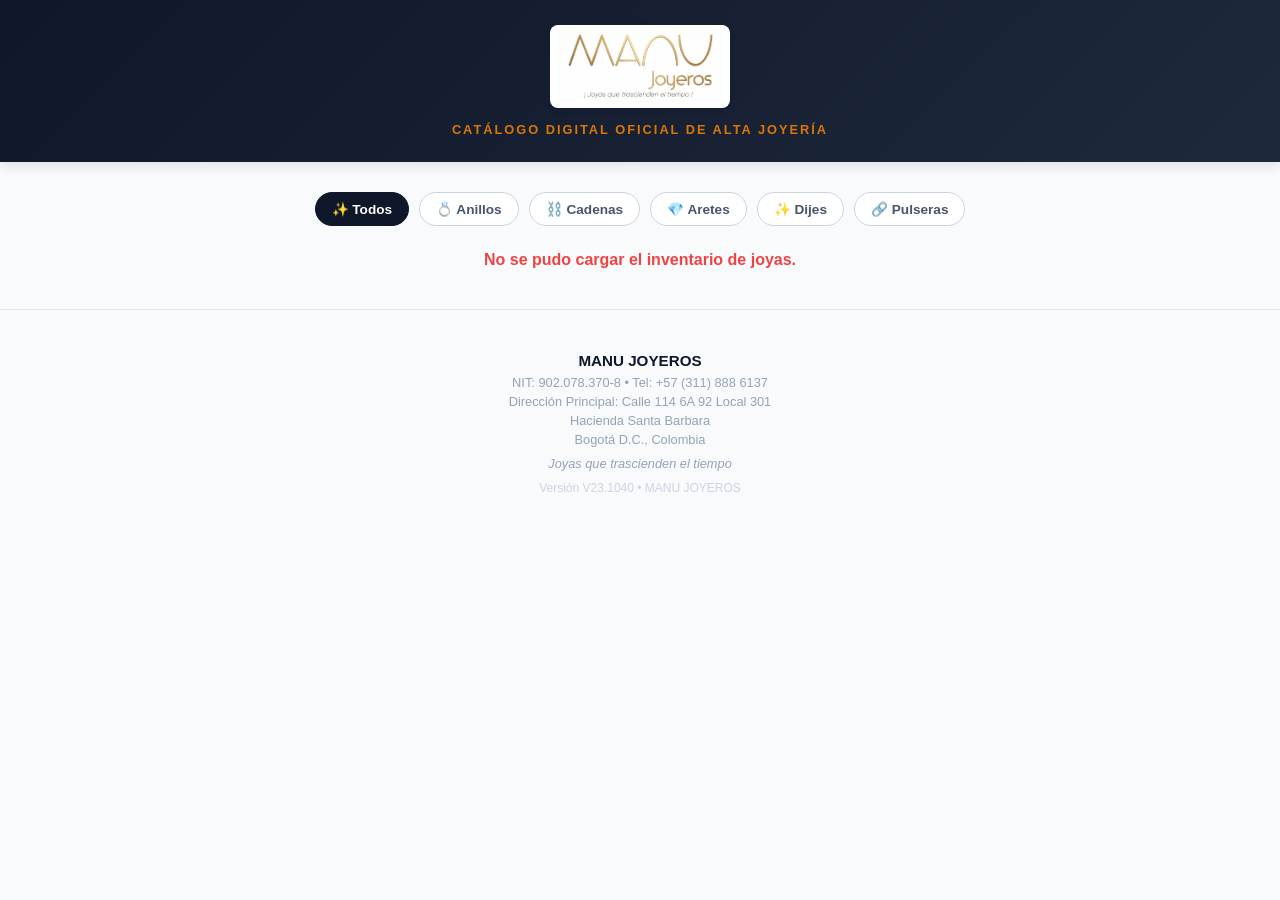
<file: catalogomanu.html>
<!DOCTYPE html>
<html lang="es">
<head>
    <meta charset="UTF-8">
    <meta name="viewport" content="width=device-width, initial-scale=1.0">
    <title>Catálogo Digital - MANU JOYEROS</title>
    <link rel="stylesheet" href="css/styles.css">
    <style>
        body { background-color: #f8fafc; font-family: 'Segoe UI', Tahoma, Geneva, Verdana, sans-serif; color: #0f172a; margin: 0; padding: 0; }
        
        .catalog-header { 
            background: linear-gradient(135deg, #0f172a 0%, #1e293b 100%); 
            color: #ffffff; 
            padding: 25px 20px; 
            text-align: center; 
            box-shadow: 0 4px 12px rgba(0,0,0,0.1); 
            display: flex;
            flex-direction: column;
            align-items: center;
            justify-content: center;
            gap: 10px;
        }

        .catalog-logo-container { 
            background-color: #ffffff; 
            padding: 6px; 
            border-radius: 8px; 
            display: inline-block; 
            width: 100%; 
            max-width: 180px; 
            box-shadow: 0 2px 6px rgba(0,0,0,0.15); 
        }

        .catalog-logo-img { 
            width: 100%; 
            height: auto; 
            display: block; 
            object-fit: contain; 
        }

        .catalog-subtitle { 
            font-size: 0.80rem; 
            text-transform: uppercase; 
            letter-spacing: 2px; 
            color: #d97706; 
            font-weight: 600; 
            margin-top: 4px;
        }
        
        .catalog-container { max-width: 1200px; margin: 30px auto; padding: 0 15px; }
        
        .filters-bar { display: flex; justify-content: center; gap: 10px; margin-bottom: 25px; flex-wrap: wrap; }
        .filter-btn { background: #ffffff; border: 1.5px solid #cbd5e1; padding: 8px 16px; border-radius: 20px; font-weight: 600; font-size: 0.85rem; cursor: pointer; color: #475569; transition: all 0.2s; }
        .filter-btn:hover, .filter-btn.active { background: #0f172a; color: #ffffff; border-color: #0f172a; }

        .products-grid { display: grid; grid-template-columns: repeat(auto-fill, minmax(280px, 1fr)); gap: 20px; }
        
        .product-card { background: #ffffff; border-radius: 14px; border: 1px solid #e2e8f0; overflow: hidden; box-shadow: 0 4px 12px rgba(0,0,0,0.04); display: flex; flex-direction: column; transition: transform 0.2s, box-shadow 0.2s; position: relative; }
        .product-card:hover { transform: translateY(-3px); box-shadow: 0 10px 25px rgba(0,0,0,0.08); }
        
        .product-img-box { width: 100%; height: 240px; background: #f1f5f9; display: flex; align-items: center; justify-content: center; position: relative; overflow: hidden; }
        .product-img-box img { width: 100%; height: 100%; object-fit: cover; }
        
        .sku-tag { position: absolute; top: 10px; left: 10px; background: rgba(15, 23, 42, 0.85); color: #fff; padding: 3px 10px; border-radius: 12px; font-size: 0.75rem; font-weight: 600; backdrop-filter: blur(4px); z-index: 2; }

        .discount-badge-pro {
            position: absolute;
            top: 12px;
            right: 12px;
            background: #ffffff;
            border: 2px solid #dc2626;
            border-radius: 10px;
            padding: 6px 10px;
            display: flex;
            flex-direction: column;
            align-items: center;
            justify-content: center;
            box-shadow: 0 4px 12px rgba(220, 38, 38, 0.25);
            z-index: 3;
            text-align: center;
            min-width: 65px;
        }
        .discount-top-text { background: #dc2626; color: #ffffff; font-size: 0.55rem; font-weight: 800; letter-spacing: 1.5px; padding: 1px 6px; border-radius: 4px; text-transform: uppercase; margin-bottom: 2px; }
        .discount-main-num { color: #dc2626; font-size: 1.25rem; font-weight: 900; line-height: 1; letter-spacing: -0.5px; }
        .discount-bottom-text { color: #dc2626; font-size: 0.65rem; font-weight: 800; letter-spacing: 1px; text-transform: uppercase; margin-top: 1px; }

        .product-info { padding: 18px; display: flex; flex-direction: column; flex: 1; }
        .product-title { font-size: 1rem; font-weight: bold; color: #0f172a; margin-bottom: 6px; line-height: 1.4; }
        .product-details { font-size: 0.80rem; color: #64748b; margin-bottom: 15px; line-height: 1.4; flex: 1; }
        
        .product-price-row { display: flex; justify-content: space-between; align-items: center; border-top: 1px solid #f1f5f9; padding-top: 12px; margin-top: auto; }
        .price-label-cat { font-size: 0.68rem; text-transform: uppercase; color: #94a3b8; font-weight: bold; display: block; }
        .price-val-cat { font-size: 1.2rem; font-weight: bold; color: #10b981; }
        
        .price-old { font-size: 0.85rem; color: #94a3b8; text-decoration: line-through; margin-right: 6px; font-weight: 600; }
        .price-val-discount { font-size: 1.2rem; font-weight: bold; color: #dc2626; }

        .sold-badge-pro {
            background: #ffffff;
            border: 2px solid #0f172a;
            border-radius: 8px;
            padding: 4px 14px;
            display: inline-flex;
            flex-direction: column;
            align-items: center;
            justify-content: center;
            box-shadow: 0 3px 10px rgba(15, 23, 42, 0.2);
            text-align: center;
        }
        .sold-main-text { color: #0f172a; font-size: 1.1rem; font-weight: 900; line-height: 1.1; letter-spacing: 3px; }

        .btn-cert-link { background: #0f172a; color: white; border: none; padding: 6px 12px; border-radius: 6px; font-size: 0.78rem; font-weight: 600; cursor: pointer; text-decoration: none; display: inline-flex; align-items: center; gap: 4px; transition: background 0.2s; }
        .btn-cert-link:hover { background: #1e293b; }

        .btn-whatsapp-link { background: #25d366; color: white; border: none; padding: 6px 12px; border-radius: 6px; font-size: 0.78rem; font-weight: 600; cursor: pointer; text-decoration: none; display: inline-flex; align-items: center; gap: 4px; transition: background 0.2s; box-shadow: 0 2px 5px rgba(37, 211, 102, 0.2); }
        .btn-whatsapp-link:hover { background: #20ba5a; }

        .catalog-footer { text-align: center; padding: 40px 20px; color: #94a3b8; font-size: 0.8rem; border-top: 1px solid #e2e8f0; margin-top: 40px; line-height: 1.5; }

        /* ESTILOS DEL SPINNER / MODAL DE PROCESAMIENTO */
        #spinnerOverlay {
            position: fixed;
            top: 0;
            left: 0;
            width: 100%;
            height: 100%;
            background: rgba(15, 23, 42, 0.6);
            backdrop-filter: blur(3px);
            display: none;
            align-items: center;
            justify-content: center;
            z-index: 9999;
        }
        .spinner-modal {
            background: #ffffff;
            padding: 30px 40px;
            border-radius: 16px;
            box-shadow: 0 20px 25px -5px rgba(0, 0, 0, 0.1), 0 10px 10px -5px rgba(0, 0, 0, 0.04);
            text-align: center;
            max-width: 320px;
            width: 90%;
            animation: fadeInScale 0.2s ease-in-out;
        }
        .spinner-circle {
            width: 50px;
            height: 50px;
            border: 4px solid #e2e8f0;
            border-top: 4px solid #0f172a;
            border-radius: 50%;
            animation: spin 0.8s linear infinite;
            margin: 0 auto 16px auto;
        }
        @keyframes spin {
            0% { transform: rotate(0deg); }
            100% { transform: rotate(360deg); }
        }
        @keyframes fadeInScale {
            from { opacity: 0; transform: scale(0.95); }
            to { opacity: 1; transform: scale(1); }
        }
    </style>
</head>
<body>

    <!-- MODAL / SPINNER DE CARGA FLOTANTE -->
    <div id="spinnerOverlay">
        <div class="spinner-modal">
            <div class="spinner-circle"></div>
            <div id="spinnerTexto" style="font-weight: 700; color: #0f172a; font-size: 1.05rem; margin-bottom: 6px;">Procesando...</div>
            <div style="font-size: 0.8rem; color: #64748b;">Por favor espere un momento.</div>
        </div>
    </div>

    <header class="catalog-header">
        <div class="catalog-logo-container">
            <img src="manu_joyeros.jpg" alt="MANU JOYEROS" class="catalog-logo-img">
        </div>
        <div class="catalog-subtitle">Catálogo Digital Oficial de Alta Joyería</div>
    </header>

    <div class="catalog-container">
        <div class="filters-bar" id="filtersContainer">
            <button class="filter-btn active" onclick="filtrarPorCategoria('TODOS', event)">✨ Todos</button>
            <button class="filter-btn" onclick="filtrarPorCategoria('ANILLOS', event)">💍 Anillos</button>
            <button class="filter-btn" onclick="filtrarPorCategoria('CADENAS', event)">⛓️ Cadenas</button>
            <button class="filter-btn" onclick="filtrarPorCategoria('ARETES', event)">💎 Aretes</button>
            <button class="filter-btn" onclick="filtrarPorCategoria('DIJES', event)">✨ Dijes</button>
            <button class="filter-btn" onclick="filtrarPorCategoria('PULSERAS', event)">🔗 Pulseras</button>
        </div>

        <div id="catalogGrid" class="products-grid">
            <p style="grid-column: 1 / -1; text-align: center; color: #64748b; padding: 40px 0;">Cargando catálogo de joyas...</p>
        </div>
    </div>

    <footer class="catalog-footer">
        <strong id="lblFooterEmpresa" style="font-size: 0.95rem; color: #0f172a;">MANU JOYEROS</strong><br>
        NIT: <span id="lblFooterNit">900.000.000-1</span> • Tel: <span id="lblFooterTel">+57 (300) 8123125</span><br>
        Dirección Principal: <span id="lblFooterDir">Ak 7 #115-60 Local 100017</span><br>
        <span id="lblFooterEdificio">Hacienda Santa Barbara</span><br>
        <span id="lblFooterCiudad">Bogotá D.C., Colombia</span><br>
        <em style="margin-top: 4px; display: inline-block;">Joyas que trascienden el tiempo</em><br>
        <span style="font-size: 0.75rem; color: #cbd5e1; margin-top: 6px; display: inline-block;" id="lblCatalogVersion">Versión Cargando... • MANU JOYEROS</span>
    </footer>

    <script src="js/config.js"></script>
    <script src="js/api.js"></script>
    <script>
        let productosGlobales = [];
        let valorOroDiaGlobal = 250000;

        // Funciones del Spinner flotante
        function mostrarSpinner(mensaje = "Procesando...") {
            const overlay = document.getElementById("spinnerOverlay");
            const texto = document.getElementById("spinnerTexto");
            if (texto) texto.textContent = mensaje;
            if (overlay) overlay.style.display = "flex";
        }

        function ocultarSpinner() {
            const overlay = document.getElementById("spinnerOverlay");
            if (overlay) overlay.style.display = "none";
        }

        document.addEventListener("DOMContentLoaded", async () => {
            let empresaNombre = "MANU JOYEROS";
            let empresaNit = "900.000.000-1";
            let empresaTel = "+57 (300) 8123125";
            let empresaDir = "Ak 7 #115-60 Local 100017";
            let empresaEdificio = "Hacienda Santa Barbara";
            let empresaCiudad = "Bogotá D.C., Colombia";
            let versionSistema = "V1.1155";

            if (typeof CONFIG !== 'undefined') {
                if (CONFIG.VERSION) versionSistema = CONFIG.VERSION;
                if (CONFIG.NOMBRE_EMPRESA) empresaNombre = CONFIG.NOMBRE_EMPRESA;
                if (CONFIG.NIT) empresaNit = CONFIG.NIT;
                if (CONFIG.TELEFONO) empresaTel = CONFIG.TELEFONO;
                if (CONFIG.DIRECCION) empresaDir = CONFIG.DIRECCION;
                if (CONFIG.EDIFICIO_O_LOCAL) empresaEdificio = CONFIG.EDIFICIO_O_LOCAL;
                if (CONFIG.CIUDAD) empresaCiudad = CONFIG.CIUDAD;
            }

            document.getElementById("lblFooterEmpresa").textContent = empresaNombre;
            document.getElementById("lblFooterNit").textContent = empresaNit;
            document.getElementById("lblFooterTel").textContent = empresaTel;
            document.getElementById("lblFooterDir").textContent = empresaDir;
            document.getElementById("lblFooterEdificio").textContent = empresaEdificio;
            document.getElementById("lblFooterCiudad").textContent = empresaCiudad;
            document.getElementById("lblCatalogVersion").textContent = `Versión ${versionSistema} • ${empresaNombre}`;

            await cargarDatosCatalogo();
        });

        async function cargarDatosCatalogo() {
            mostrarSpinner("Sincronizando catálogo digital...");

            try {
                const _ts = Date.now();
                const [resOro, resProd] = await Promise.all([
                    API.llamar("obtenerValorOroDia", { _ts: _ts }, "GET"),
                    API.llamar("obtenerProductos", { _ts: _ts }, "GET")
                ]);

                ocultarSpinner();

                if (resOro && resOro.status === "success" && resOro.valor_oro_dia) {
                    valorOroDiaGlobal = Number(resOro.valor_oro_dia);
                }

                if (resProd && resProd.status === "success" && resProd.data) {
                    productosGlobales = resProd.data;
                    sincronizarCategoriasCatalogo(productosGlobales);
                    renderizarProductos(productosGlobales);
                } else {
                    document.getElementById("catalogGrid").innerHTML = `<p style="grid-column: 1 / -1; text-align: center; color: #ef4444; font-weight: bold;">No se pudo cargar el inventario de joyas.</p>`;
                }
            } catch (error) {
                ocultarSpinner();
                document.getElementById("catalogGrid").innerHTML = `<p style="grid-column: 1 / -1; text-align: center; color: #ef4444;">Error de conexión con el servidor.</p>`;
            }
        }

        function obtenerIconoCategoria(catUpper) {
            const mapaIconos = {
                "TODOS": "✨",
                "ANILLOS": "💍",
                "CADENAS": "⛓️",
                "ARETES": "💎",
                "DIJES": "✨",
                "PULSERAS": "🔗",
                "CANDONGA": "⭕",
                "CANDONGAS": "⭕",
                "TOPOS": "✦"
            };
            return mapaIconos[catUpper] || "💠";
        }

        function formatearEtiquetaCategoria(catUpper) {
            if (!catUpper || catUpper === "TODOS") return "Todos";
            const lower = catUpper.toLowerCase();
            return lower.charAt(0).toUpperCase() + lower.slice(1);
        }

        function sincronizarCategoriasCatalogo(lista) {
            const contenedor = document.getElementById("filtersContainer");
            if (!contenedor || !Array.isArray(lista)) return;

            const botonesExistentes = Array.from(contenedor.querySelectorAll(".filter-btn"));
            const categoriasPresentes = new Set();

            botonesExistentes.forEach((btn) => {
                const onclickAttr = btn.getAttribute("onclick") || "";
                const matchCat = onclickAttr.match(/filtrarPorCategoria\(\s*['"]([^'"]+)['"]/i);
                const catBtn = (btn.dataset.categoria || (matchCat ? matchCat[1] : "")).trim().toUpperCase();
                if (catBtn) {
                    btn.dataset.categoria = catBtn;
                    categoriasPresentes.add(catBtn);
                }
            });

            const nuevasCategorias = new Set();
            lista.forEach((p) => {
                const rawCat = p.ID_Categoria || p.id_categoria || p.Categoria || p.categoria || "";
                const catUpper = String(rawCat).trim().toUpperCase();
                if (catUpper && catUpper !== "ID_CATEGORIA" && catUpper !== "TODOS" && !categoriasPresentes.has(catUpper)) {
                    nuevasCategorias.add(catUpper);
                }
            });

            nuevasCategorias.forEach((catUpper) => {
                const btn = document.createElement("button");
                btn.type = "button";
                btn.className = "filter-btn";
                btn.dataset.categoria = catUpper;
                btn.textContent = `${obtenerIconoCategoria(catUpper)} ${formatearEtiquetaCategoria(catUpper)}`;
                btn.addEventListener("click", (ev) => filtrarPorCategoria(catUpper, ev));
                contenedor.appendChild(btn);
                categoriasPresentes.add(catUpper);
            });
        }

        function filtrarPorCategoria(categoria, event) {
            const catUpper = String(categoria || "TODOS").trim().toUpperCase();
            document.querySelectorAll(".filter-btn").forEach((b) => {
                b.classList.remove("active");
                const onclickAttr = b.getAttribute("onclick") || "";
                const matchCat = onclickAttr.match(/filtrarPorCategoria\(\s*['"]([^'"]+)['"]/i);
                const catBtn = (b.dataset.categoria || (matchCat ? matchCat[1] : "")).trim().toUpperCase();
                if (catBtn === catUpper) {
                    b.classList.add("active");
                }
            });
            if (event && event.currentTarget) {
                event.currentTarget.classList.add("active");
            }

            if (catUpper === 'TODOS') {
                renderizarProductos(productosGlobales);
            } else {
                const filtrados = productosGlobales.filter(p => String(p.ID_Categoria || p.id_categoria || p.Categoria || p.categoria || "").trim().toUpperCase() === catUpper);
                renderizarProductos(filtrados);
            }
        }

        function extraerValorPiedraCatalogo(prod) {
            if (!prod || typeof prod !== "object") return 0;
            const candidatos = [
                prod.Valor_Piedra,
                prod.valor_piedra,
                prod.VALOR_PIEDRA,
                prod.Valor_Compra_Piedra,
                prod.valor_compra_piedra,
                prod.VALOR_COMPRA_PIEDRA,
                prod["Valor Compra Piedra"],
                prod["valor compra piedra"],
                prod.Piedra,
                prod.piedra
            ];
            for (let val of candidatos) {
                if (val !== undefined && val !== null && String(val).trim() !== "") {
                    let limpio = String(val).replace(/[\$\s"]/g, "");
                    if (limpio.includes(",") && limpio.includes(".")) {
                        limpio = limpio.replace(/\./g, "").replace(",", ".");
                    } else if (limpio.includes(",")) {
                        const partes = limpio.split(",");
                        if (partes[partes.length - 1].length === 3 && partes.length === 2) {
                            limpio = limpio.replace(",", "");
                        } else {
                            limpio = limpio.replace(",", ".");
                        }
                    } else if (limpio.includes(".")) {
                        const partes = limpio.split(".");
                        if (partes.length > 2 || (partes.length === 2 && partes[1].length === 3)) {
                            limpio = limpio.replace(/\./g, "");
                        }
                    }
                    const num = parseFloat(limpio);
                    if (!isNaN(num)) return num;
                }
            }
            return 0;
        }

        function renderizarProductos(lista) {
            const grid = document.getElementById("catalogGrid");
            if (!lista || lista.length === 0) {
                grid.innerHTML = `<p style="grid-column: 1 / -1; text-align: center; color: #64748b; padding: 40px 0;">No hay joyas disponibles en esta categoría.</p>`;
                return;
            }

            let html = "";
            lista.forEach(p => {
                let sku = p.SKU || p.sku || "SN";
                let nombre = p.Nombre || p.nombre || "Joya Exclusiva";
                let material = p.Material_Oro || p.Material || p.material || p.ID_Proveedor || "ORO 18K";
                let color = p.Color || p.ID_Subcategoria || "";
                
                let pesoCrudo = p.Peso || p.peso || 0;
                let pesoItem = parseFloat(String(pesoCrudo).replace(',', '.')) || 0;

                let valPiedra = extraerValorPiedraCatalogo(p);
                let margenRaw = p.Porcentaje_Venta !== undefined ? p.Porcentaje_Venta : (p.porcentaje_venta !== undefined ? p.porcentaje_venta : 100);
                let margen = Number(margenRaw);
                if (isNaN(margen)) margen = 100;
                let descRaw = p.Tiene_Descuento !== undefined ? p.Tiene_Descuento : (p.tiene_descuento !== undefined ? p.tiene_descuento : 0);
                let descPct = Number(descRaw) || 0;

                let baseVentaCalculada = valPiedra + (pesoItem * valorOroDiaGlobal);
                let precioBase = baseVentaCalculada * (1 + (margen / 100));
                let valorVenta = precioBase - (precioBase * (descPct / 100));
                let precioBaseFinal = Math.round(isNaN(precioBase) ? 0 : precioBase);
                let valorVentaFinal = Math.round(isNaN(valorVenta) ? 0 : valorVenta);

                let foto = p.Foto || p.foto || "";
                let fotoHtml = foto ? `<img src="${foto}" alt="${nombre}" loading="lazy">` : `<span style="font-size: 3.5rem;">💍</span>`;

                let tieneDescuento = descPct > 0;
                let discountTagHtml = tieneDescuento ? `
                    <div class="discount-badge-pro">
                        <span class="discount-top-text">UP TO</span>
                        <span class="discount-main-num">${descPct}%</span>
                        <span class="discount-bottom-text">OFF</span>
                    </div>
                ` : '';

                let estadoItem = String(p.Estado || p.estado || "DISPONIBLE").trim().toUpperCase();
                let esVendido = (estadoItem !== "DISPONIBLE" && estadoItem !== "" && estadoItem !== "-");

                let skuToken = btoa(sku);
                let certLink = `https://glasas.github.io/MANU/cert.html?token=${skuToken}`;
                
                let textoWp = encodeURIComponent(`Hola MANU JOYEROS, vi esta joya en el catálogo digital y quiero más información:\n\n*SKU:* ${sku}\n*Modelo:* ${nombre}\n*Material:* ${material} ${color ? '• ' + color : ''}\n*(Nota: Adjunto la foto de la joya de referencia).*`);
                let telefonoLimpio = CONFIG.TELEFONO.replace(/\D/g, ''); 

                let whatsappLink = `https://wa.me/${telefonoLimpio}?text=${textoWp}`;

                let seccionInferiorHtml = '';
                if (esVendido) {
                    seccionInferiorHtml = `
                        <div>
                            <span class="price-label-cat">Estado</span>
                            <div class="sold-badge-pro">
                                <span class="sold-main-text">SOLD</span>
                            </div>
                        </div>
                        <a href="${whatsappLink}" target="_blank" class="btn-whatsapp-link" title="Solicitar Fabricación">💬 Quiero uno igual</a>
                    `;
                } else if (tieneDescuento) {
                    seccionInferiorHtml = `
                        <div>
                            <span class="price-label-cat">Oferta Especial</span>
                            <div>
                                <span class="price-old">$${precioBaseFinal.toLocaleString()}</span>
                                <span class="price-val-discount">$${valorVentaFinal.toLocaleString()} COP</span>
                            </div>
                        </div>
                        <a href="${certLink}" target="_blank" class="btn-cert-link">📜 Certificado</a>
                    `;
                } else {
                    seccionInferiorHtml = `
                        <div>
                            <span class="price-label-cat">Valor Comercial</span>
                            <span class="price-val-cat">$${valorVentaFinal.toLocaleString()} COP</span>
                        </div>
                        <a href="${certLink}" target="_blank" class="btn-cert-link">📜 Certificado</a>
                    `;
                }

                let detallesVisualesTexto = material;
                if (color) {
                    detallesVisualesTexto += ` • ${color}`;
                }

                html += `
                    <div class="product-card">
                        <div class="product-img-box">
                            <span class="sku-tag">SKU: ${sku}</span>
                            ${discountTagHtml}
                            ${fotoHtml}
                        </div>
                        <div class="product-info">
                            <div class="product-title">${nombre}</div>
                            <div class="product-details">
                                Material: ${detallesVisualesTexto}
                            </div>
                            <div class="product-price-row">
                                ${seccionInferiorHtml}
                            </div>
                        </div>
                    </div>
                `;
            });

            grid.innerHTML = html;
        }

        window.addEventListener("pageshow", function(event) {
            if (event.persisted && document.getElementById("catalogGrid")) {
                cargarDatosCatalogo();
            }
        });
    </script>
</body>
</html>
</file>
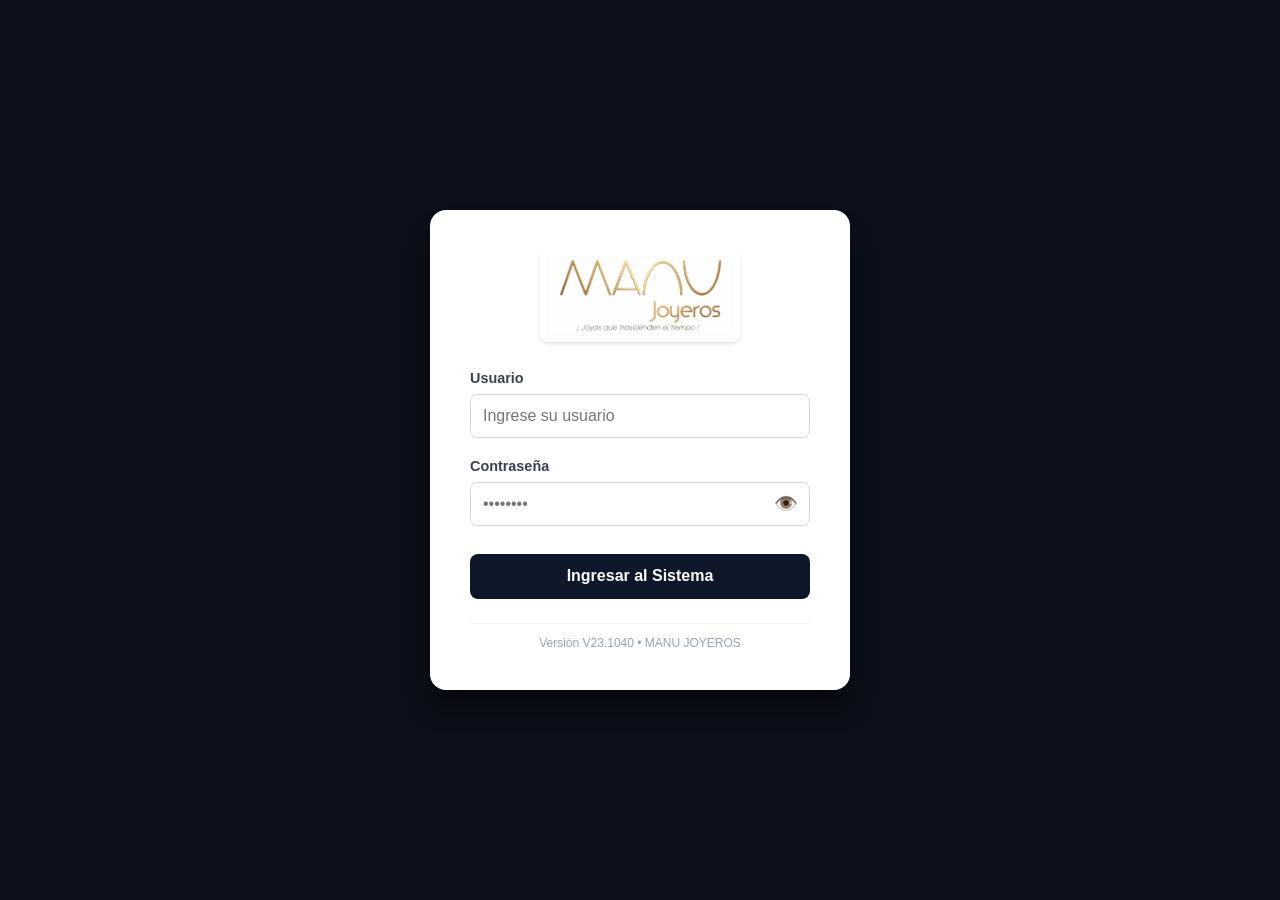
<file: login.html>
<!DOCTYPE html>
<html lang="es">
<head>
    <meta charset="UTF-8">
    <meta name="viewport" content="width=device-width, initial-scale=1.0">
    <title>Login - MANU JOYEROS</title>
    <style>
        :root {
            --primary: #0f172a;
            --accent: #d97706;
            --bg-color: #0b0f19;
            --white: #ffffff;
            --text-color: #374151;
            --error-color: #ef4444;
        }
        * { box-sizing: border-box; margin: 0; padding: 0; font-family: 'Segoe UI', Tahoma, Geneva, Verdana, sans-serif; }
        body.login-body {
            background-color: var(--bg-color);
            display: flex;
            justify-content: center;
            align-items: center;
            height: 100vh;
        }
        .login-card {
            background: var(--white);
            padding: 2.5rem;
            border-radius: 16px;
            width: 100%;
            max-width: 420px;
            box-shadow: 0 20px 25px -5px rgba(0, 0, 0, 0.5);
            text-align: center;
        }
        .login-header { margin-bottom: 1.5rem; }
        .brand-logo-wrapper {
            background-color: #ffffff;
            padding: 6px;
            border-radius: 8px;
            display: inline-block;
            width: 100%;
            max-width: 200px;
            margin: 0 auto;
            box-shadow: 0 2px 4px rgba(0,0,0,0.1);
        }
        .brand-logo-img {
            width: 100%;
            height: auto;
            display: block;
            object-fit: contain;
        }
        .form-group { margin-bottom: 1.25rem; text-align: left; }
        .form-group label { display: block; margin-bottom: 0.5rem; color: var(--text-color); font-weight: 600; font-size: 0.9rem; }
        .password-container { position: relative; display: flex; align-items: center; }
        .password-container input, .form-group input[type="text"] {
            width: 100%;
            padding: 0.75rem;
            border: 1px solid #d1d5db;
            border-radius: 8px;
            font-size: 1rem;
            outline: none;
            transition: border-color 0.2s;
        }
        .password-container input { padding-right: 45px; }
        .form-group input:focus, .password-container input:focus { border-color: var(--accent); }
        .toggle-password {
            position: absolute;
            right: 12px;
            background: none;
            border: none;
            cursor: pointer;
            font-size: 1.2rem;
            color: #64748b;
        }
        .btn-primary {
            width: 100%;
            padding: 0.85rem;
            background-color: var(--primary);
            color: var(--white);
            border: none;
            border-radius: 8px;
            font-size: 1rem;
            font-weight: bold;
            cursor: pointer;
            transition: background-color 0.2s;
            margin-top: 0.5rem;
        }
        .btn-primary:hover { background-color: #1e293b; }
        .error-msg { margin-top: 1rem; color: var(--error-color); font-size: 0.85rem; text-align: center; font-weight: 600; }
        .login-footer-version { margin-top: 1.5rem; text-align: center; font-size: 0.75rem; color: #94a3b8; border-top: 1px solid #f3f4f6; padding-top: 0.75rem; }
    </style>
</head>
<body class="login-body">
    <div class="login-card">
        <div class="login-header">
            <div class="brand-logo-wrapper">
                <img src="manu_joyeros.jpg" alt="MANU JOYEROS Logo" class="brand-logo-img">
            </div>
        </div>
        <form id="loginForm" onsubmit="intentarLogin(event)">
            <div class="form-group">
                <label for="usuario">Usuario</label>
                <input type="text" id="usuario" required placeholder="Ingrese su usuario">
            </div>
            <div class="form-group">
                <label for="password">Contraseña</label>
                <div class="password-container">
                    <input type="password" id="password" required placeholder="••••••••">
                    <button type="button" class="toggle-password" id="btnTogglePass" onclick="togglePasswordVisibility()" title="Mostrar contraseña">👁️</button>
                </div>
            </div>
            <button type="submit" class="btn-primary" id="btnIngresar">Ingresar al Sistema</button>
            <div id="mensajeError" class="error-msg"></div>
        </form>
        <div class="login-footer-version" id="versionLoginLabel">
            Versión V1.1512 • MANU JOYEROS
        </div>
    </div>

    <!-- Cargar configuración primero -->
    <script src="js/config.js"></script>
    <script src="js/api.js"></script>
    <script>
        if (typeof CONFIG !== 'undefined' && CONFIG.VERSION) {
            document.getElementById("versionLoginLabel").textContent = `Versión ${CONFIG.VERSION} • ${CONFIG.NOMBRE_EMPRESA}`;
        }

        function togglePasswordVisibility() {
            const passwordInput = document.getElementById('password');
            const btnToggle = document.getElementById('btnTogglePass');
            if (passwordInput.type === 'password') {
                passwordInput.type = 'text';
                btnToggle.textContent = '🔒';
            } else {
                passwordInput.type = 'password';
                btnToggle.textContent = '👁️';
            }
        }

        async function intentarLogin(event) {
            event.preventDefault();
            const usuario = document.getElementById('usuario').value.trim();
            const password = document.getElementById('password').value.trim();
            const btn = document.getElementById('btnIngresar');
            const errorDiv = document.getElementById('mensajeError');

            btn.disabled = true;
            btn.textContent = "Verificando credenciales...";
            errorDiv.textContent = "";

            try {
                const res = await API.llamar("login", { usuario, password }, "POST");
                if (res && res.status === "success") {
                    localStorage.setItem("usuario_manu", JSON.stringify(res.usuario));
                    window.location.href = "index.html"; 
                } else {
                    errorDiv.textContent = res ? res.message : "Error de respuesta del servidor.";
                    btn.disabled = false;
                    btn.textContent = "Ingresar al Sistema";
                }
            } catch (err) {
                errorDiv.textContent = "Error de conexión con la API.";
                btn.disabled = false;
                btn.textContent = "Ingresar al Sistema";
            }
        }
    </script>
</body>
</html>
</file>
<file: css/styles.css>
:root {
    --primary: #0f172a;
    --primary-hover: #1e293b;
    --accent: #d97706;
    --bg-color: #f1f5f9;
    --white: #ffffff;
    --text-color: #334155;
    --error-color: #ef4444;
}

* {
    box-sizing: border-box;
    margin: 0;
    padding: 0;
    font-family: 'Segoe UI', Tahoma, Geneva, Verdana, sans-serif;
    -webkit-tap-highlight-color: transparent;
}

/* Estilos Login */
body.login-body {
    background-color: #0b0f19;
    display: flex;
    justify-content: center;
    align-items: center;
    height: 100vh;
    padding: 1rem;
}

.login-card {
    background: var(--white);
    padding: 2.5rem;
    border-radius: 16px;
    width: 100%;
    max-width: 420px;
    box-shadow: 0 20px 25px -5px rgba(0, 0, 0, 0.5);
}

.login-header {
    text-align: center;
    margin-bottom: 2rem;
}

.login-header h2 {
    color: var(--primary);
    font-size: 1.8rem;
    margin-bottom: 0.5rem;
}

.login-header p {
    color: #64748b;
    font-size: 0.9rem;
}

.form-group {
    margin-bottom: 1.25rem;
}

.form-group label {
    display: block;
    margin-bottom: 0.5rem;
    color: var(--text-color);
    font-weight: 600;
    font-size: 0.9rem;
}

.password-container {
    position: relative;
    display: flex;
    align-items: center;
}

.password-container input, .form-group input[type="text"], .form-group input[type="password"], .form-group input[type="number"], .form-group input[type="date"], .form-group select {
    width: 100%;
    padding: 0.75rem;
    border: 1px solid #cbd5e1;
    border-radius: 8px;
    font-size: 1rem;
    outline: none;
    transition: border-color 0.2s;
    background: #fff;
}

.password-container input {
    padding-right: 45px;
}

.form-group input:focus, .password-container input:focus, .form-group select:focus {
    border-color: var(--accent);
}

.toggle-password {
    position: absolute;
    right: 12px;
    background: none;
    border: none;
    cursor: pointer;
    font-size: 1.2rem;
    color: #64748b;
}

.btn-primary {
    width: 100%;
    padding: 0.85rem;
    background-color: var(--primary);
    color: var(--white);
    border: none;
    border-radius: 8px;
    font-size: 1rem;
    font-weight: bold;
    cursor: pointer;
    transition: background-color 0.2s;
    margin-top: 0.5rem;
}

.btn-primary:hover {
    background-color: var(--primary-hover);
}

.error-msg {
    margin-top: 1rem;
    color: var(--error-color);
    font-size: 0.85rem;
    text-align: center;
    font-weight: 600;
}

.login-footer-version {
    margin-top: 1.5rem;
    text-align: center;
    font-size: 0.75rem;
    color: #94a3b8;
    border-top: 1px solid #f1f5f9;
    padding-top: 0.75rem;
}

/* Layout Principal App */
body.app-body {
    background-color: var(--bg-color);
    display: flex;
    height: 100vh;
    overflow: hidden;
}

.sidebar {
    width: 260px;
    background-color: var(--primary);
    color: var(--white);
    display: flex;
    flex-direction: column;
    transition: transform 0.3s ease;
    z-index: 1000;
}

.sidebar-overlay {
    display: none;
    position: fixed;
    top: 0; left: 0; width: 100%; height: 100%;
    background: rgba(0,0,0,0.5);
    z-index: 900;
}

.sidebar-overlay.active {
    display: block;
}

.sidebar-header {
    padding: 1.25rem;
    border-bottom: 1px solid rgba(255,255,255,0.1);
    text-align: center;
}

.sidebar-logo-container {
    width: 100%;
    max-width: 140px;
    margin: 0 auto 8px auto;
    text-align: center;
}

.sidebar-logo-img {
    width: 100%;
    height: auto;
    max-height: 55px;
    object-fit: contain;
    border-radius: 6px;
    display: block;
    margin: 0 auto;
}

.badge {
    background-color: var(--accent);
    color: var(--white);
    padding: 0.2rem 0.6rem;
    border-radius: 4px;
    font-size: 0.75rem;
    font-weight: bold;
    text-transform: uppercase;
}

.sidebar-nav {
    padding: 0.5rem 0;
    flex: 1;
    overflow-y: auto;
}

.nav-link {
    display: block;
    padding: 0.7rem 1.25rem;
    color: #94a3b8;
    text-decoration: none;
    font-weight: 500;
    font-size: 0.9rem;
    transition: all 0.2s;
}

.nav-link:hover, .nav-link.active {
    color: var(--white);
    background-color: var(--primary-hover);
    border-left: 4px solid var(--accent);
}

.text-danger { color: #f87171 !important; }

.sidebar-footer-version {
    padding: 0.85rem;
    text-align: center;
    font-size: 0.72rem;
    color: #64748b;
    border-top: 1px solid rgba(255,255,255,0.1);
}

.main-content {
    flex: 1;
    display: flex;
    flex-direction: column;
    overflow: hidden;
}

.top-bar {
    background: var(--white);
    padding: 1rem 1.5rem;
    display: flex;
    justify-content: space-between;
    align-items: center;
    box-shadow: 0 1px 3px rgba(0,0,0,0.05);
    min-height: 65px;
}

.menu-toggle {
    display: none;
    background: none;
    border: none;
    font-size: 1.5rem;
    cursor: pointer;
    color: var(--primary);
    padding: 4px 8px;
}

.user-info {
    font-weight: 600;
    color: var(--primary);
    font-size: 0.95rem;
}

.content-body {
    padding: 1.5rem;
    overflow-y: auto;
    flex: 1;
}

/* Banner de Bienvenida Superior */
.welcome-banner {
    background: linear-gradient(135deg, #1e293b 0%, #0f172a 100%);
    color: var(--white);
    padding: 22px 25px;
    border-radius: 12px;
    display: flex;
    justify-content: space-between;
    align-items: center;
    box-shadow: 0 4px 6px -1px rgba(0, 0, 0, 0.1);
    margin-bottom: 20px;
}

.welcome-text h1 {
    margin: 0;
    font-size: 1.25rem;
    font-weight: 600;
}

.welcome-text h1 span {
    color: #38bdf8;
}

.welcome-text p {
    margin: 6px 0 0 0;
    color: #94a3b8;
    font-size: 0.85rem;
}

/* Tarjetas y Contenedores */
.card {
    background: var(--white);
    padding: 1.5rem;
    border-radius: 12px;
    box-shadow: 0 2px 4px rgba(0,0,0,0.04);
    border: 1px solid #e2e8f0;
}

/* Tablas Profesionales Responsive */
.table-container {
    width: 100%;
    overflow-x: auto;
    margin-top: 1rem;
    border-radius: 8px;
    border: 1px solid #e2e8f0;
    -webkit-overflow-scrolling: touch;
}

.data-table {
    width: 100%;
    border-collapse: collapse;
    text-align: left;
    font-size: 0.88rem;
    white-space: nowrap;
}

.data-table th {
    background-color: #f8fafc;
    color: var(--primary);
    padding: 12px 14px;
    font-weight: 600;
    border-bottom: 1px solid #e2e8f0;
}

.data-table td {
    padding: 12px 14px;
    border-bottom: 1px solid #f1f5f9;
    color: var(--text-color);
}

.data-table tr:hover {
    background-color: #f8fafc;
}

/* --- Barra de Herramientas Moderna y Ordenada --- */
.catalog-toolbar {
    display: flex;
    align-items: center;
    justify-content: space-between;
    gap: 12px;
    margin-bottom: 1.5rem;
    flex-wrap: wrap;
    background: #f8fafc;
    padding: 12px 16px;
    border-radius: 10px;
    border: 1px solid #e2e8f0;
}

.toolbar-group-actions {
    display: flex;
    align-items: center;
    gap: 8px;
    flex-wrap: wrap;
}

.btn-modern {
    display: inline-flex;
    align-items: center;
    gap: 6px;
    padding: 0.55rem 1rem;
    border-radius: 8px;
    font-size: 0.85rem;
    font-weight: 600;
    cursor: pointer;
    border: 1px solid transparent;
    transition: all 0.2s ease;
    text-decoration: none;
    box-shadow: 0 1px 2px rgba(0,0,0,0.05);
}

.btn-modern:hover {
    transform: translateY(-1px);
    box-shadow: 0 4px 6px -1px rgba(0,0,0,0.1);
}

.btn-modern.btn-primary-action { background: #0f172a; color: #ffffff; border-color: #0f172a; }
.btn-modern.btn-primary-action:hover { background: #1e293b; }

.btn-modern.btn-success-action { background: #059669; color: #ffffff; border-color: #059669; }
.btn-modern.btn-success-action:hover { background: #047857; }

.btn-modern.btn-info-action { background: #2563eb; color: #ffffff; border-color: #2563eb; }
.btn-modern.btn-info-action:hover { background: #1d4ed8; }

.btn-modern.btn-warning-action { background: #d97706; color: #ffffff; border-color: #d97706; }
.btn-modern.btn-warning-action:hover { background: #b45309; }

.btn-modern.btn-purple-action { background: #7c3aed; color: #ffffff; border-color: #7c3aed; }
.btn-modern.btn-purple-action:hover { background: #6d28d9; }

.btn-modern.btn-danger-action { background: #ffffff; color: #dc2626; border-color: #fca5a5; }
.btn-modern.btn-danger-action:hover { background: #fee2e2; }

.btn-modern.btn-refresh-action { background: #ffffff; color: #475569; border-color: #cbd5e1; padding: 0.55rem 0.75rem; }
.btn-modern.btn-refresh-action:hover { background: #f1f5f9; color: #0f172a; }

.toolbar-search-box {
    display: flex;
    align-items: center;
    background: #ffffff;
    border: 1px solid #cbd5e1;
    border-radius: 8px;
    padding: 4px 10px;
    width: 100%;
    max-width: 280px;
    transition: border-color 0.2s;
}

.toolbar-search-box:focus-within {
    border-color: #2563eb;
    box-shadow: 0 0 0 3px rgba(37, 99, 235, 0.1);
}

.toolbar-search-box input {
    border: none;
    outline: none;
    font-size: 0.88rem;
    width: 100%;
    padding: 4px;
    background: transparent;
    color: #0f172a;
}

/* Modales Profesionales Centrados */
.image-modal {
    display: none;
    position: fixed;
    top: 0; left: 0;
    width: 100%; height: 100%;
    background: rgba(0, 0, 0, 0.75);
    justify-content: center;
    align-items: center;
    z-index: 2000;
    padding: 1rem;
}

.image-modal.active {
    display: flex !important;
}

.image-modal-content {
    max-width: 90%;
    max-height: 85vh;
    border-radius: 8px;
}

.img-thumbnail-container {
    width: 38px;
    height: 38px;
    border-radius: 6px;
    overflow: hidden;
    cursor: pointer;
    border: 1px solid #cbd5e1;
    display: inline-flex;
    justify-content: center;
    align-items: center;
    background: #f8fafc;
}

.img-thumbnail-container img {
    width: 100%;
    height: 100%;
    object-fit: cover;
}

/* Paginación */
.pagination-container {
    display: flex;
    justify-content: space-between;
    align-items: center;
    margin-top: 1rem;
    font-size: 0.85rem;
    color: #64748b;
    flex-wrap: wrap;
    gap: 10px;
}

.pagination-buttons {
    display: flex;
    gap: 8px;
    align-items: center;
}

.btn-page {
    background: #f1f5f9;
    border: 1px solid #cbd5e1;
    padding: 6px 12px;
    border-radius: 6px;
    cursor: pointer;
    font-weight: 600;
    color: var(--primary);
    font-size: 0.85rem;
}

.btn-page:disabled {
    opacity: 0.5;
    cursor: not-allowed;
}

/* Adaptabilidad para Móviles */
@media (max-width: 768px) {
    .sidebar {
        position: fixed;
        height: 100%;
        transform: translateX(-100%);
    }
    .sidebar.active {
        transform: translateX(0);
    }
    .menu-toggle {
        display: block;
    }
    .welcome-banner {
        flex-direction: column;
        align-items: flex-start;
        gap: 12px;
    }
    .card {
        padding: 1rem;
    }
    .catalog-toolbar {
        flex-direction: column;
        align-items: stretch;
    }
}
</file>
